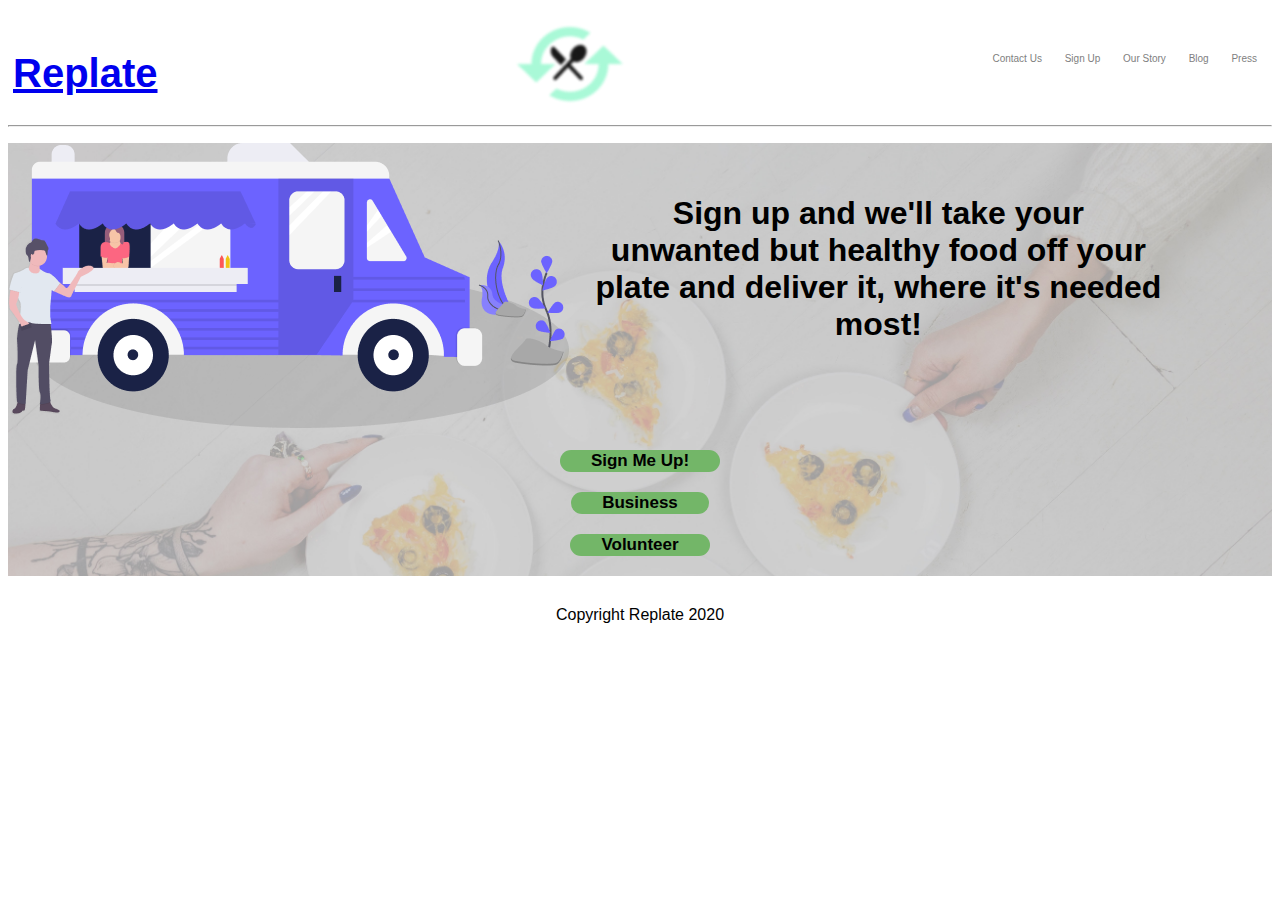
<file: index.html>
<!DOCTYPE html>
​
<html lang="en">
    <head>
      <meta charset="utf-8" />
    ​ <meta name="viewport" content="width=device-width, initial-scale=1"> 

      <title>Replate</title>
​

      <link href="css/index.css" rel="stylesheet" />
​
    <!--[if lt IE 9]>
      <script src="https://cdnjs.cloudflare.com/ajax/libs/html5shiv/3.7.3/html5shiv.js"></script>
    <![endif]-->
  </head>
​
  <body>
      <header>
        <h1 class="logo"><a class="home123" href="index.html">Replate</a></h1 class="logo">
        <img src="css/Replate-icon.png" class="replateLogo" alt="Replate logo" />
        <div class="nav">
          <div class="menu">
              <a href="contact.html">Contact Us</a>
              <a href="https://replate-1.netlify.com/">Sign Up</a>
              <a href="#">Our Story</a>
              <a href="#">Blog</a>
              <a href="#">Press</a>
          </div>
        </div>
      </header>

​
      <hr />
​

<section class="bg1234">
      <section class="container-home">
        <div id="food">
          <img src="css/street-food-truck.png" class="foodtruck" alt="Replate food truck" />
        </div>
        <div class=heading>
          <h2>
            Sign up and we'll take your unwanted but healthy food off your plate and deliver it, where it's needed most!
          </h2>
        </div>
      </section>


      <section class="buttonHouse">
        <div class="NextPage">
          <button onclick="window.location.href = 'http://replate-1.netlify.com/';" type="button" class="btn">Sign Me Up!</button>
        </div>

        <div class="NextPage">
          <button type="button" class="btn">Business   </button>
        </div>

        <div class="NextPage">
          <button type="button" class="btn">Volunteer   </button>
        </div>
      </section>
</section>
      <!-- <section>
        <div class="login-page">
          <div class="form">
            <h3>Login</h3>
            <form class="register-form">
              <input type="text" placeholder="name"/>
              <input type="password" placeholder="password"/>
              <input type="text" placeholder="email address"/>
              <button>create</button>
              <p class="message">Already registered? <a href="#">Sign In</a></p>
            </form>
            <form class="login-form">
              <input type="text" placeholder="username"/>
              <input type="password" placeholder="password"/>
              <button>login</button>
              <p class="message">Not registered? <a href="#">Create an account</a></p>
            </form>
          </div>
        </div>
      </section> -->
​
      <footer class="footer">
        <p>Copyright Replate 2020</p>
      </footer>
  </body>
</html>
</file>
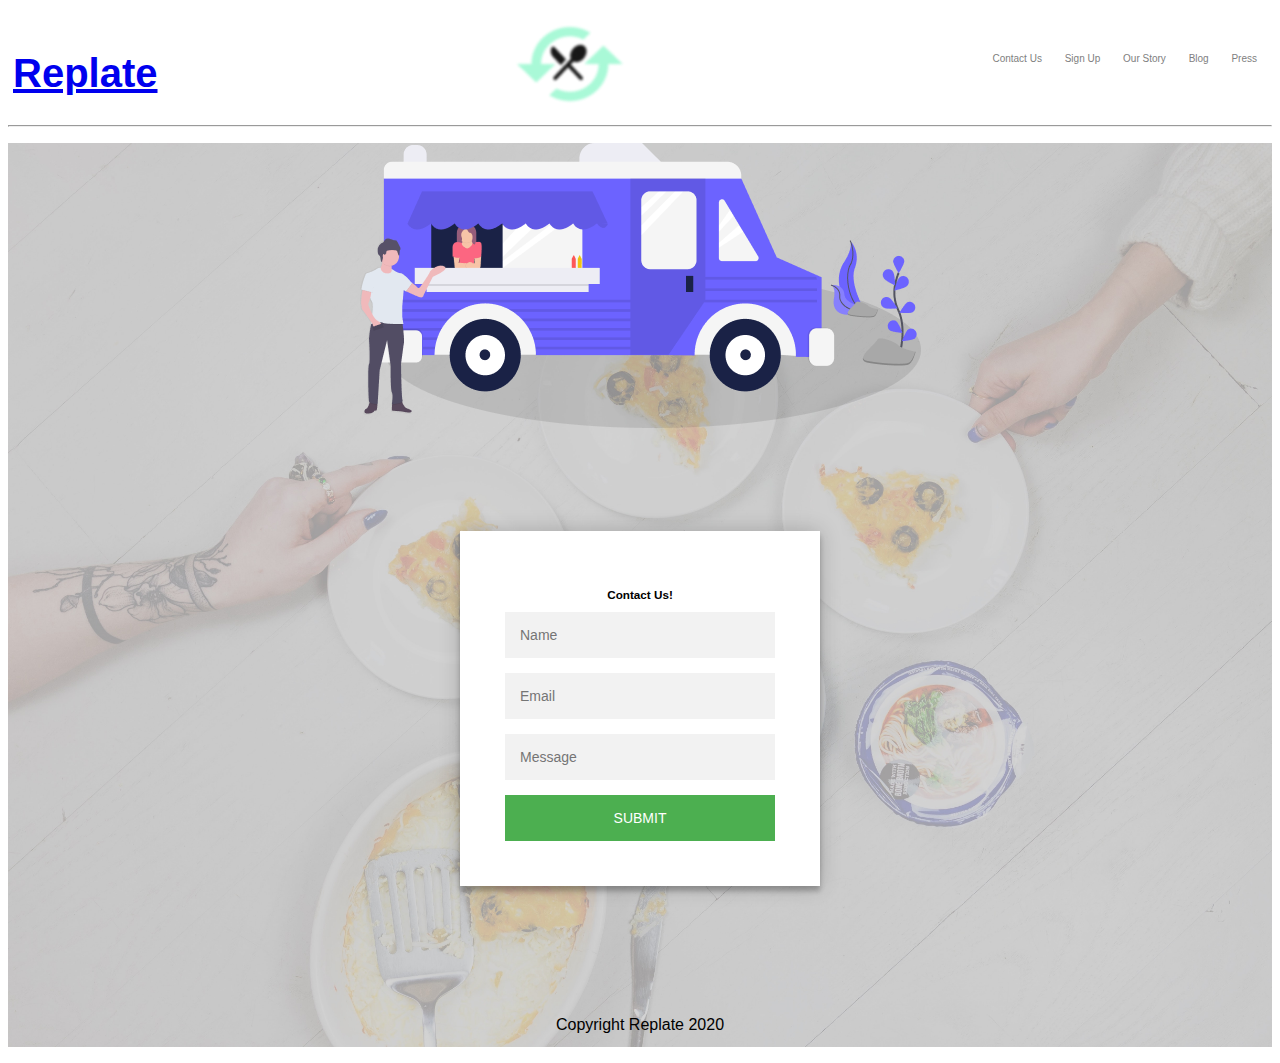
<file: contact.html>
<!DOCTYPE html>
​
<html lang="en">
    <head>
      <meta charset="utf-8" />
    ​ <meta name="viewport" content="width=device-width, initial-scale=1"> 

      <title>Replate</title>
​

      <link href="css/index.css" rel="stylesheet" />
​
    <!--[if lt IE 9]>
      <script src="https://cdnjs.cloudflare.com/ajax/libs/html5shiv/3.7.3/html5shiv.js"></script>
    <![endif]-->
  </head>

  <body>
    <header>
        <h1 class="logo"><a href="index.html">Replate</a></h1 class="logo">
            <img src="css/Replate-icon.png" class="replateLogo" alt="Replate logo" />
      <div class="nav">
        <div class="menu">
            <a href="#">Contact Us</a>
            <a href="#">Sign Up</a>
            <a href="#">Our Story</a>
            <a href="#">Blog</a>
            <a href="#">Press</a>
        </div>
      </div>
    </header>

​
    <hr />
​

<section class="bg1234">
    <section class="container-home2">
      <div id="food2">
        <img src="css/street-food-truck.png" class="foodtruck" alt="Replate food truck" />
      </div>
      <!-- <div class=heading>
        <h2>
          Sign up and we'll take your unwanted but healthy food off your plate and deliver it, where it's needed most!
        </h2>
      </div> -->
    </section>


    <!-- <section class="buttonHouse">
      <div class="NextPage">
        <button type="button" class="btn">Sign Me Up!</button>
      </div>

      <div class="NextPage">
        <button type="button" class="btn">Business   </button>
      </div>

      <div class="NextPage">
        <button type="button" class="btn">Volunteer   </button>
      </div>
    </section>
</section> -->
    <section>
      <div class="login-page">
        <div class="form">
          <h3>Contact Us!</h3>
          <form class="register-form">
            <input type="text" placeholder="name"/>
            <input type="password" placeholder="password"/>
            <input type="text" placeholder="email address"/>
            <button>create</button>
            <p class="message">Already registered? <a href="#">Sign In</a></p>
          </form>
          <form class="login-form">
            <input type="Name" placeholder="Name"/>
            <input type="email" placeholder="Email"/>
            <input type="email" placeholder="Message"/>
            <button>Submit</button>
            <!-- <p class="message">Not registered? <a href="#">Create an account</a></p> -->
          </form>
        </div>
      </div>
    </section>
​
    <footer class="footer">
      <p>Copyright Replate 2020</p>
    </footer>

</body>
</html>
</file>
<file: css/index.css>
html {
  font-size: 62.5%;
}
html,
body {
  font-family: 'Roboto', sans-serif;
}
h1,
h2,
h3,
h4,
h5 {
  font-family: 'Roboto', sans-serif;
}
h1 {
  font-size: 4rem;
}
h2 {
  font-size: 3.2rem;
  padding-bottom: 10px;
  text-align: center;
}
h4 {
  font-size: 2.5rem;
  padding-bottom: 10px;
}
p {
  line-height: 1.5;
  font-size: 1.6rem;
  padding-bottom: 10px;
}
img {
  max-width: 100%;
  height: auto;
}
.sectionsizer {
  max-width: 100%;
  display: flex;
  flex-direction: column;
  align-items: center;
  margin: 15%;
}
.btnn {
  max-width: 100%;
  background-color: #73B668;
  font-size: 1.7rem;
  font-weight: bold;
  width: 100%;
  border: none;
  border-radius: 15px;
  cursor: pointer;
  margin: 0rem 5rem 2rem 0rem;
}
.btnn:hover {
  background-color: #C8E7B0;
}
.bg1234 {
  background-image: url(/css/replate\ bg.jpg);
  max-width: 100%;
  -webkit-background-size: cover;
  -moz-background-size: cover;
  -o-background-size: cover;
  background-size: cover;
}
header {
  display: flex;
  max-width: 100%;
  height: 80px;
  padding: 5px;
  justify-content: space-between;
}
@media (max-width: 533px) {
  header {
    display: flex;
    flex-direction: column;
    height: 230px;
    max-width: 100%;
    padding: 5px;
    padding-left: 62px;
  }
}
@media (max-width: 533px) {
  h1 {
    padding-left: 85px;
  }
}
.menu {
  margin: 0 30 0 0;
}
.menu a {
  text-decoration: none;
  color: grey;
  margin: 0 10px;
  line-height: 70px;
}
.menu label {
  margin: 0 40px 0 0;
  font-size: 25px;
  line-height: 70px;
  display: none;
}
.menu toggle {
  display: none;
}
.container-home {
  display: flex;
  max-width: 100%;
}
@media (max-width: 533px) {
  .container-home {
    max-width: 100%;
    display: flex;
    flex-direction: column;
    align-items: center;
    margin: 15%;
  }
}
.container-home .food {
  max-width: 45%;
}
.container-home .food2 {
  max-width: 100%;
}
.container-home .heading {
  max-width: 45%;
  padding: 25px;
  text-align: center;
}
@media (max-width: 533px) {
  .container-home .heading {
    max-width: 75%;
  }
}
.container-home2 {
  display: flex;
  justify-content: center;
  max-width: 100%;
}
.container-home2 .food2 {
  max-width: 100%;
}
.container-home2 .heading {
  max-width: 45%;
  padding: 25px;
  text-align: center;
}
@media (max-width: 533px) {
  .container-home2 .heading {
    max-width: 75%;
  }
}
img.replateLogo {
  max-width: 15%;
}
@media (max-width: 533px) {
  img.replateLogo {
    max-width: 15%;
    padding-left: 134px;
  }
}
.buttonHouse {
  max-width: 100%;
  display: flex;
  flex-direction: column;
  align-items: center;
  margin-top: 2rem;
}
.buttonHouse button.btn {
  max-width: 100%;
  background-color: #73B668;
  font-size: 1.7rem;
  font-weight: bold;
  width: 100%;
  border: none;
  border-radius: 15px;
  cursor: pointer;
  margin: 0rem 5rem 2rem 0rem;
}
.buttonHouse button.btn:hover {
  background-color: #C8E7B0;
}
@media (max-width: 533px) {
  .buttonHouse button.btn {
    margin: 1rem 10rem 1rem 0rem;
  }
}
.login-page {
  width: 360px;
  padding: 8% 0 0;
  margin: auto;
}
@media (max-width: 533px) {
  .login-page {
    padding: 0;
  }
}
.form {
  position: relative;
  z-index: 1;
  background: #FFFFFF;
  max-width: 360px;
  margin: 0 auto 100px;
  padding: 45px;
  text-align: center;
  box-shadow: 0 0 20px 0 rgba(0, 0, 0, 0.2), 0 5px 5px 0 rgba(0, 0, 0, 0.24);
}
.form input {
  font-family: "Roboto", sans-serif;
  outline: 0;
  background: #f2f2f2;
  width: 100%;
  border: 0;
  margin: 0 0 15px;
  padding: 15px;
  box-sizing: border-box;
  font-size: 14px;
}
.form button {
  font-family: "Roboto", sans-serif;
  text-transform: uppercase;
  outline: 0;
  background: #4CAF50;
  width: 100%;
  border: 0;
  padding: 15px;
  color: #FFFFFF;
  font-size: 14px;
  -webkit-transition: all 0.3 ease;
  transition: all 0.3 ease;
  cursor: pointer;
}
.form button:hover,
.form button:active,
.form button:focus {
  background: #43A047;
}
.form .message {
  margin: 15px 0 0;
  color: #b3b3b3;
  font-size: 12px;
}
.form .message a {
  color: #4CAF50;
  text-decoration: none;
}
.form .register-form {
  display: none;
}
.container {
  position: relative;
  z-index: 1;
  max-width: 300px;
  margin: 0 auto;
}
.container:before,
.container:after {
  content: "";
  display: block;
  clear: both;
}
.container .info {
  margin: 50px auto;
  text-align: center;
}
.container .info h1 {
  margin: 0 0 15px;
  padding: 0;
  font-size: 36px;
  font-weight: 300;
  color: #1a1a1a;
}
.container .info span {
  color: #4d4d4d;
  font-size: 12px;
}
.container .info span a {
  color: #000000;
  text-decoration: none;
}
.container .info span .fa {
  color: #EF3B3A;
}
Footer .footer {
  max-width: 100%;
  text-align: center;
}
.footer p {
  max-width: 100%;
  text-align: center;
}
</file>
